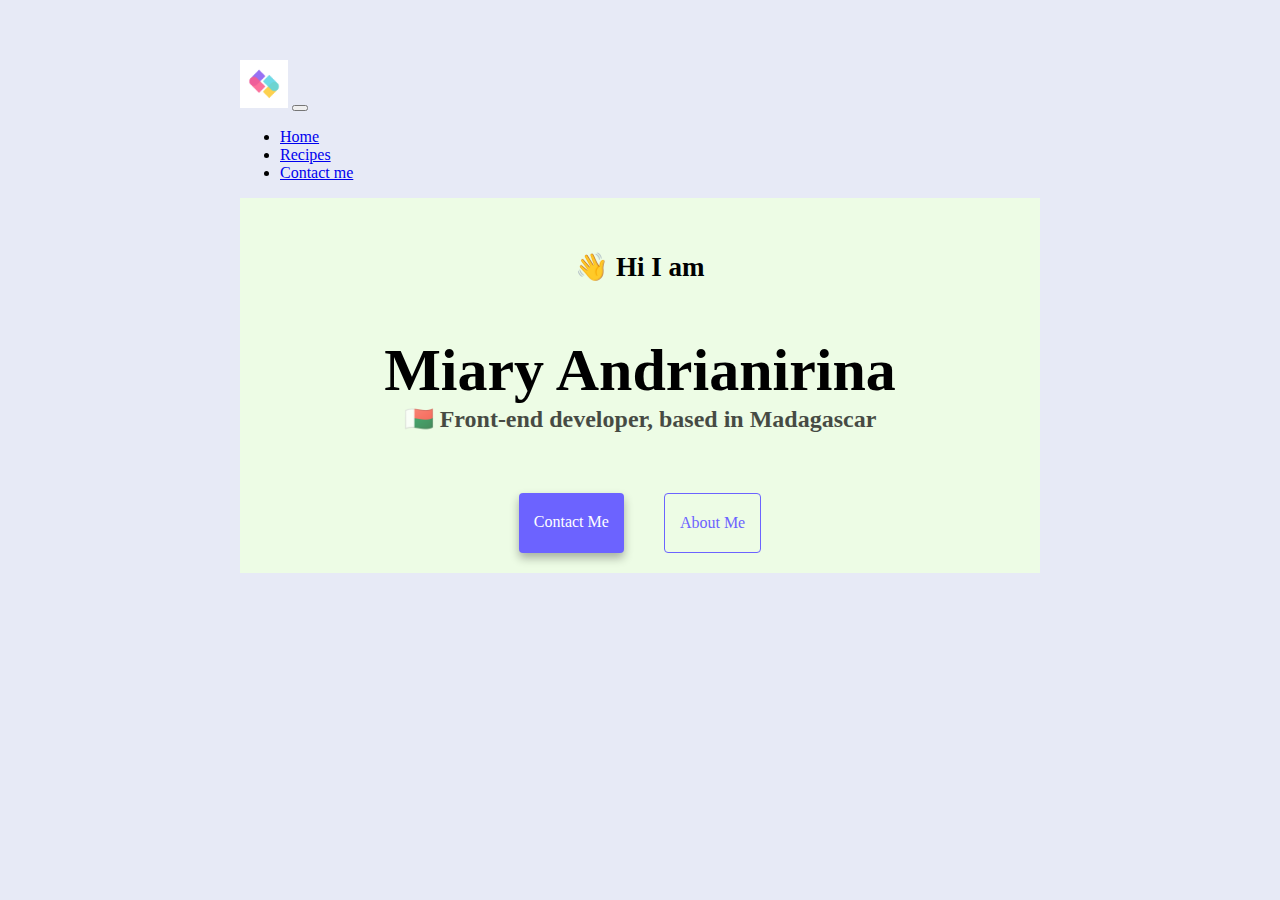
<file: index.html>
<!DOCTYPE html>
<html lang="en">
  <head>
    <meta charset="UTF-8" />
    <meta http-equiv="X-UA-Compatible" content="IE=edge" />
    <meta name="viewport" content="width=device-width, initial-scale=1.0" />
    <meta
      name="description"
      content="Miary Andrianirina is a front-end developer based in Madagascar, check out her projects."
    />
    <title>Front end developer- Miary Andrianirina</title>
    <link
      href="https://cdn.jsdelivr.net/npm/bootstrap@5.1.3/dist/css/bootstrap.min.css"
      rel="stylesheet"
      integrity="sha384-1BmE4kWBq78iYhFldvKuhfTAU6auU8tT94WrHftjDbrCEXSU1oBoqyl2QvZ6jIW3"
      crossorigin="anonymous"
    />
    <script
      src="https://cdn.jsdelivr.net/npm/bootstrap@5.1.3/dist/js/bootstrap.bundle.min.js"
      integrity="sha384-ka7Sk0Gln4gmtz2MlQnikT1wXgYsOg+OMhuP+IlRH9sENBO0LRn5q+8nbTov4+1p"
      crossorigin="anonymous"
    ></script>
    <link rel="stylesheet" href="/src/style.css" />
  </head>
  <body>
    <nav class="navbar navbar-expand-lg navbar-light bg-light">
      <div class="container-fluid">
        <img
          src="/image/original.png"
          alt=""
          class="img-fluid"
          max
          width="6%"
        />
        <button
          class="navbar-toggler"
          type="button"
          data-bs-toggle="collapse"
          data-bs-target="#navbarNav"
          aria-controls="navbarNav"
          aria-expanded="false"
          aria-label="Toggle navigation"
        >
          <span class="navbar-toggler-icon"></span>
        </button>
        <div class="collapse navbar-collapse" id="navbarNav">
          <ul class="navbar-nav">
            <li class="nav-item">
              <a
                class="nav-link active"
                aria-current="page"
                href="/index.html"
                title="Homepage"
                >Home</a
              >
            </li>
            <li class="nav-item">
              <a class="nav-link" href="/about.html" title="Recipes">Recipes</a>
            </li>

            <li class="nav-item">
              <a class="nav-link" href="/contact.html" title="Contact me"
                >Contact me</a
              >
            </li>
          </ul>
        </div>
      </div>
    </nav>
    <div class="homepage">
      <h2>👋 Hi I am</h2>
      <h1>Miary Andrianirina</h1>
      <h3>🇲🇬 Front-end developer, based in Madagascar</h3>
      <div class="navigation-links">
        <a href="/about.html" class="contact-link" title="Contact Miary A"
          >Contact me</a
        >
        <a href="/about.html" class="about-link" title="About Miary A"
          >About me</a
        >
      </div>
    </div>
  </body>
</html>
</file>
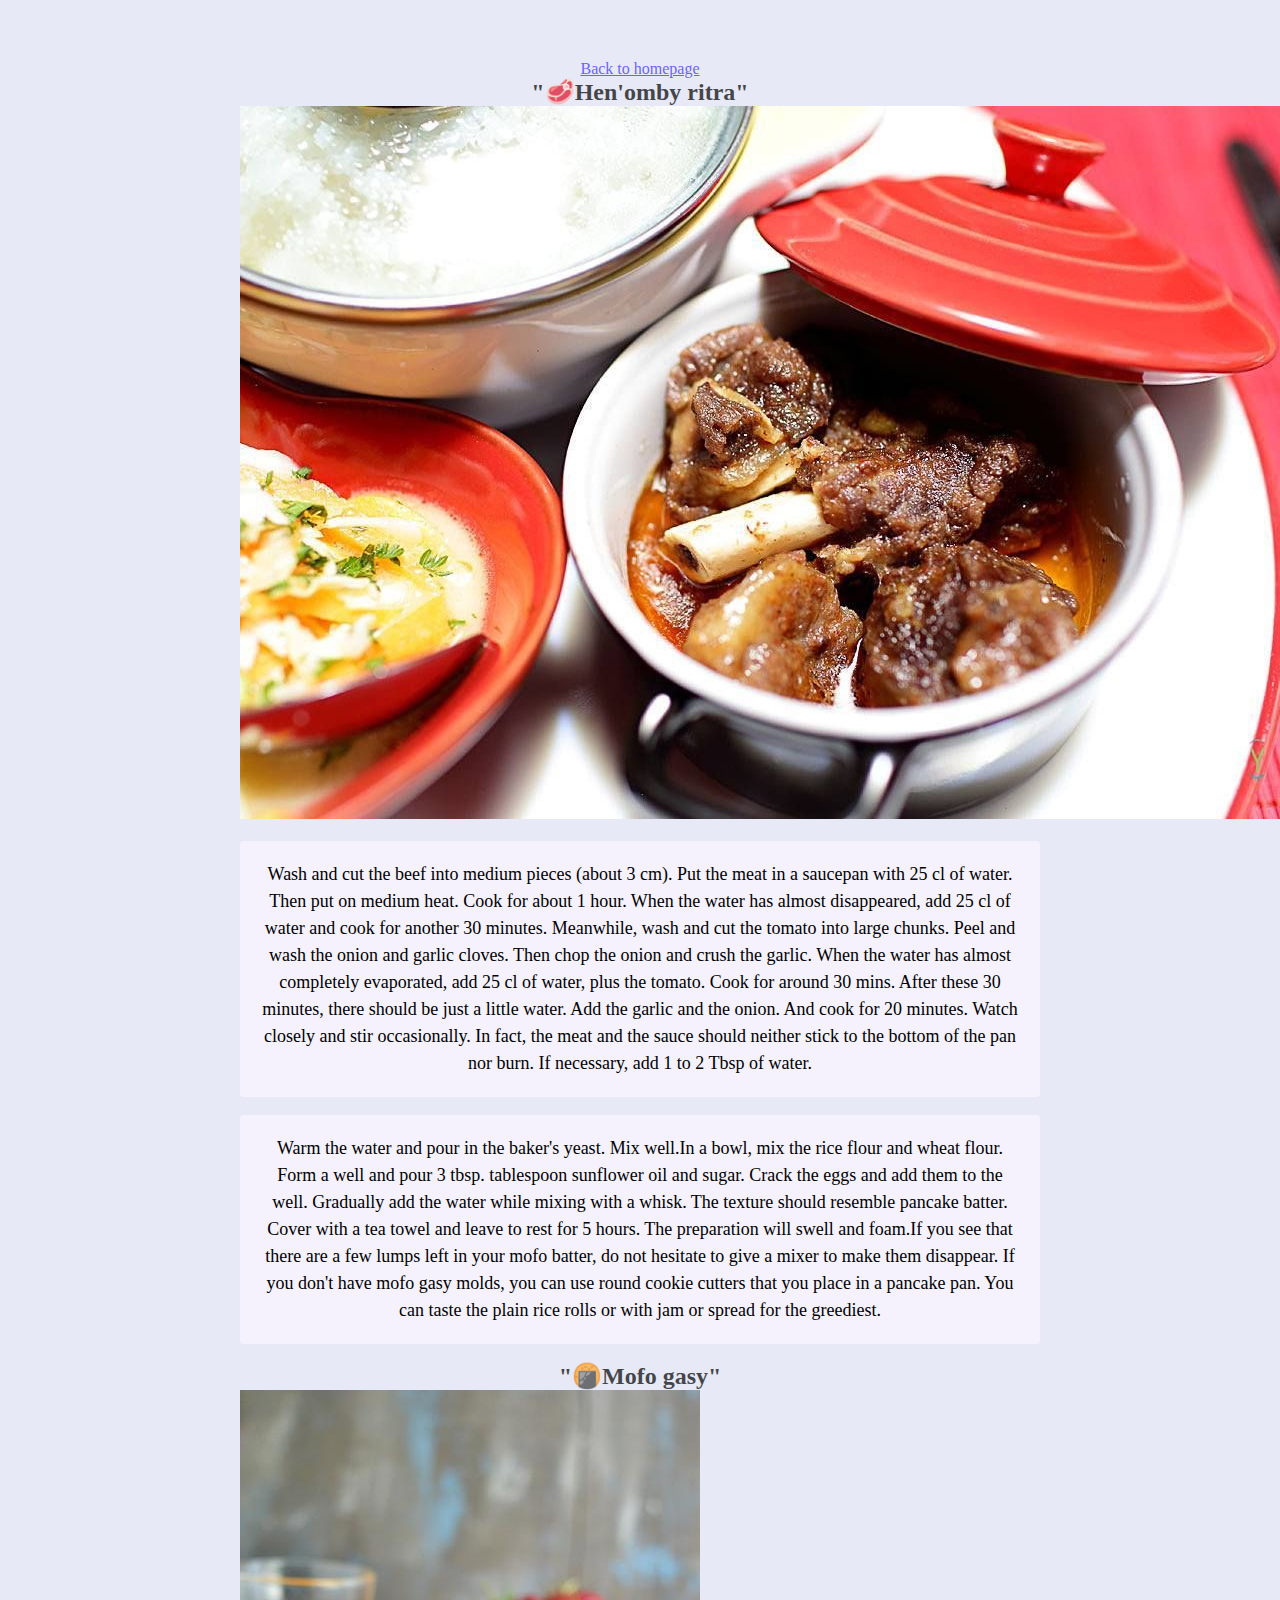
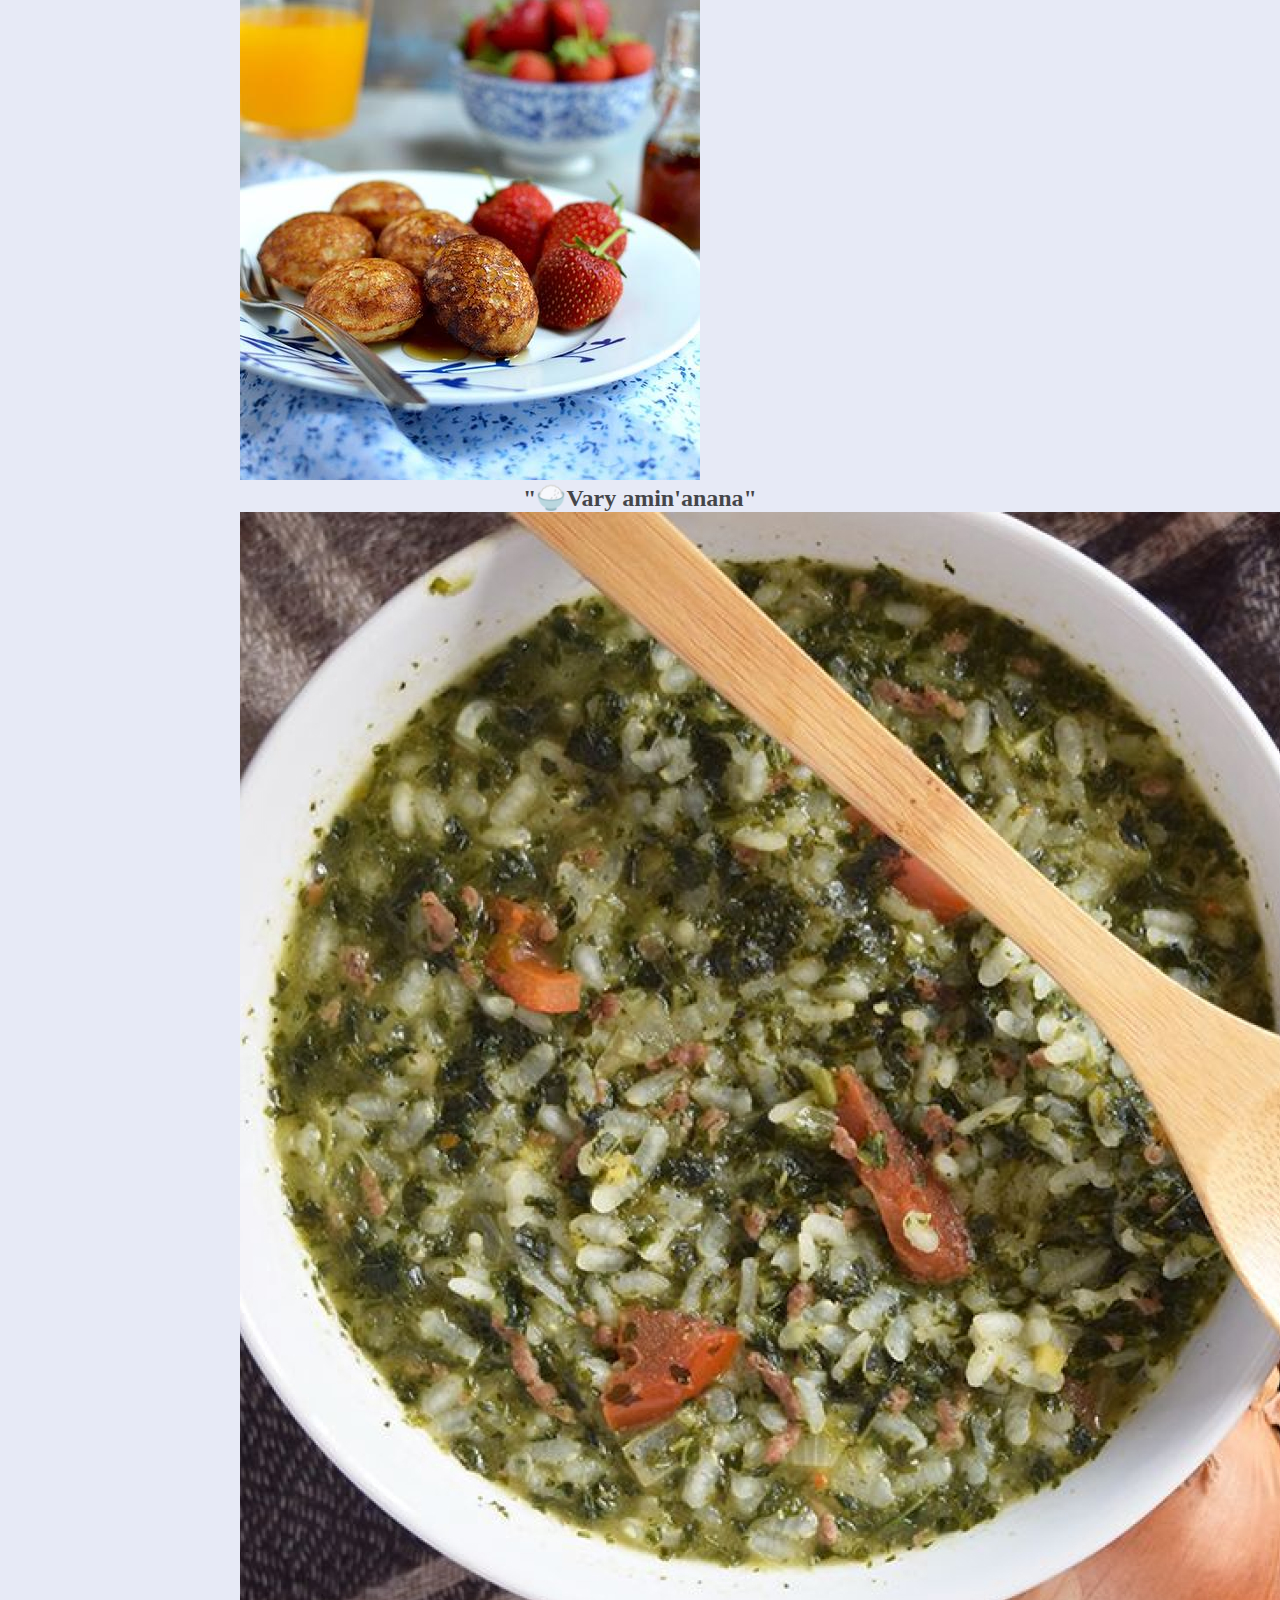
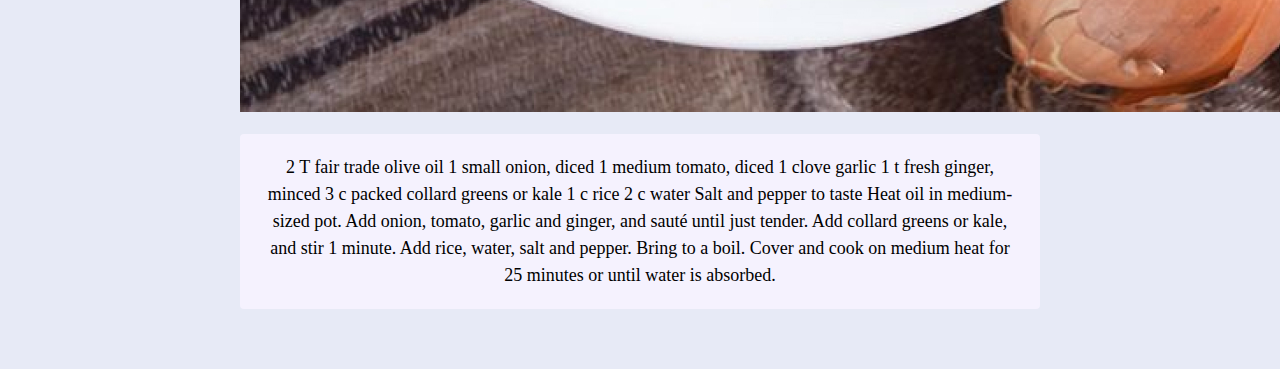
<file: about.html>
<!DOCTYPE html>
<html lang="en">
  <head>
    <meta charset="UTF-8" />
    <meta http-equiv="X-UA-Compatible" content="IE=edge" />
    <meta name="viewport" content="width=device-width, initial-scale=1.0" />
    <meta
      name="description"
      content="Miary Andrianirina is a front-end developer based in Madagascar, check out her projects."
    />
    <title>Front end developer- Miary Andrianirina</title>
    <link
      href="https://cdn.jsdelivr.net/npm/bootstrap@5.1.3/dist/css/bootstrap.min.css"
      rel="stylesheet"
      integrity="sha384-1BmE4kWBq78iYhFldvKuhfTAU6auU8tT94WrHftjDbrCEXSU1oBoqyl2QvZ6jIW3"
      crossorigin="anonymous"
    />
    <script
      src="https://cdn.jsdelivr.net/npm/bootstrap@5.1.3/dist/js/bootstrap.bundle.min.js"
      integrity="sha384-ka7Sk0Gln4gmtz2MlQnikT1wXgYsOg+OMhuP+IlRH9sENBO0LRn5q+8nbTov4+1p"
      crossorigin="anonymous"
    ></script>
    <link rel="stylesheet" href="/src/style.css" />
  </head>
  <body>
    <a href="/index.html" class="homepage-link">Back to homepage</a>
    <div class="container">
      <div class="row">
        <div class="col-sm-6">
          <h3 class="hena">"🥩Hen'omby ritra"</h3>
          <img src="/image/hena.jpg" alt="Hen'omby" class="img-fluid" />
        </div>
        <div class="col-sm-6">
          <p>
            Wash and cut the beef into medium pieces (about 3 cm). Put the meat
            in a saucepan with 25 cl of water. Then put on medium heat. Cook for
            about 1 hour. When the water has almost disappeared, add 25 cl of
            water and cook for another 30 minutes. Meanwhile, wash and cut the
            tomato into large chunks. Peel and wash the onion and garlic cloves.
            Then chop the onion and crush the garlic. When the water has almost
            completely evaporated, add 25 cl of water, plus the tomato. Cook for
            around 30 mins. After these 30 minutes, there should be just a
            little water. Add the garlic and the onion. And cook for 20 minutes.
            Watch closely and stir occasionally. In fact, the meat and the sauce
            should neither stick to the bottom of the pan nor burn. If
            necessary, add 1 to 2 Tbsp of water.
          </p>
        </div>
      </div>
    </div>
    <div class="container">
      <div class="row">
        <div class="col-sm-6">
          <p>
            Warm the water and pour in the baker's yeast. Mix well.In a bowl,
            mix the rice flour and wheat flour. Form a well and pour 3 tbsp.
            tablespoon sunflower oil and sugar. Crack the eggs and add them to
            the well. Gradually add the water while mixing with a whisk. The
            texture should resemble pancake batter. Cover with a tea towel and
            leave to rest for 5 hours. The preparation will swell and foam.If
            you see that there are a few lumps left in your mofo batter, do not
            hesitate to give a mixer to make them disappear. If you don't have
            mofo gasy molds, you can use round cookie cutters that you place in
            a pancake pan. You can taste the plain rice rolls or with jam or
            spread for the greediest.
          </p>
        </div>
        <div class="col-sm-6">
          <h3 class="mofo">"🍘Mofo gasy"</h3>
          <img src="/image/mofo.jpeg" alt="Mofogasy" class="img-fluid" />
        </div>
      </div>
    </div>
    <div class="container">
      <div class="row">
        <div class="col-sm-6">
          <h3 class="vary">"🍚Vary amin'anana"</h3>
          <img src="/image/vary.jpg" alt="Vary amin'anana" class="img-fluid" />
        </div>
        <div class="col-sm-6">
          <p>
            2 T fair trade olive oil 1 small onion, diced 1 medium tomato, diced
            1 clove garlic 1 t fresh ginger, minced 3 c packed collard greens or
            kale 1 c rice 2 c water Salt and pepper to taste Heat oil in
            medium-sized pot. Add onion, tomato, garlic and ginger, and sauté
            until just tender. Add collard greens or kale, and stir 1 minute.
            Add rice, water, salt and pepper. Bring to a boil. Cover and cook on
            medium heat for 25 minutes or until water is absorbed.
          </p>
        </div>
      </div>
    </div>
  </body>
</html>
</file>
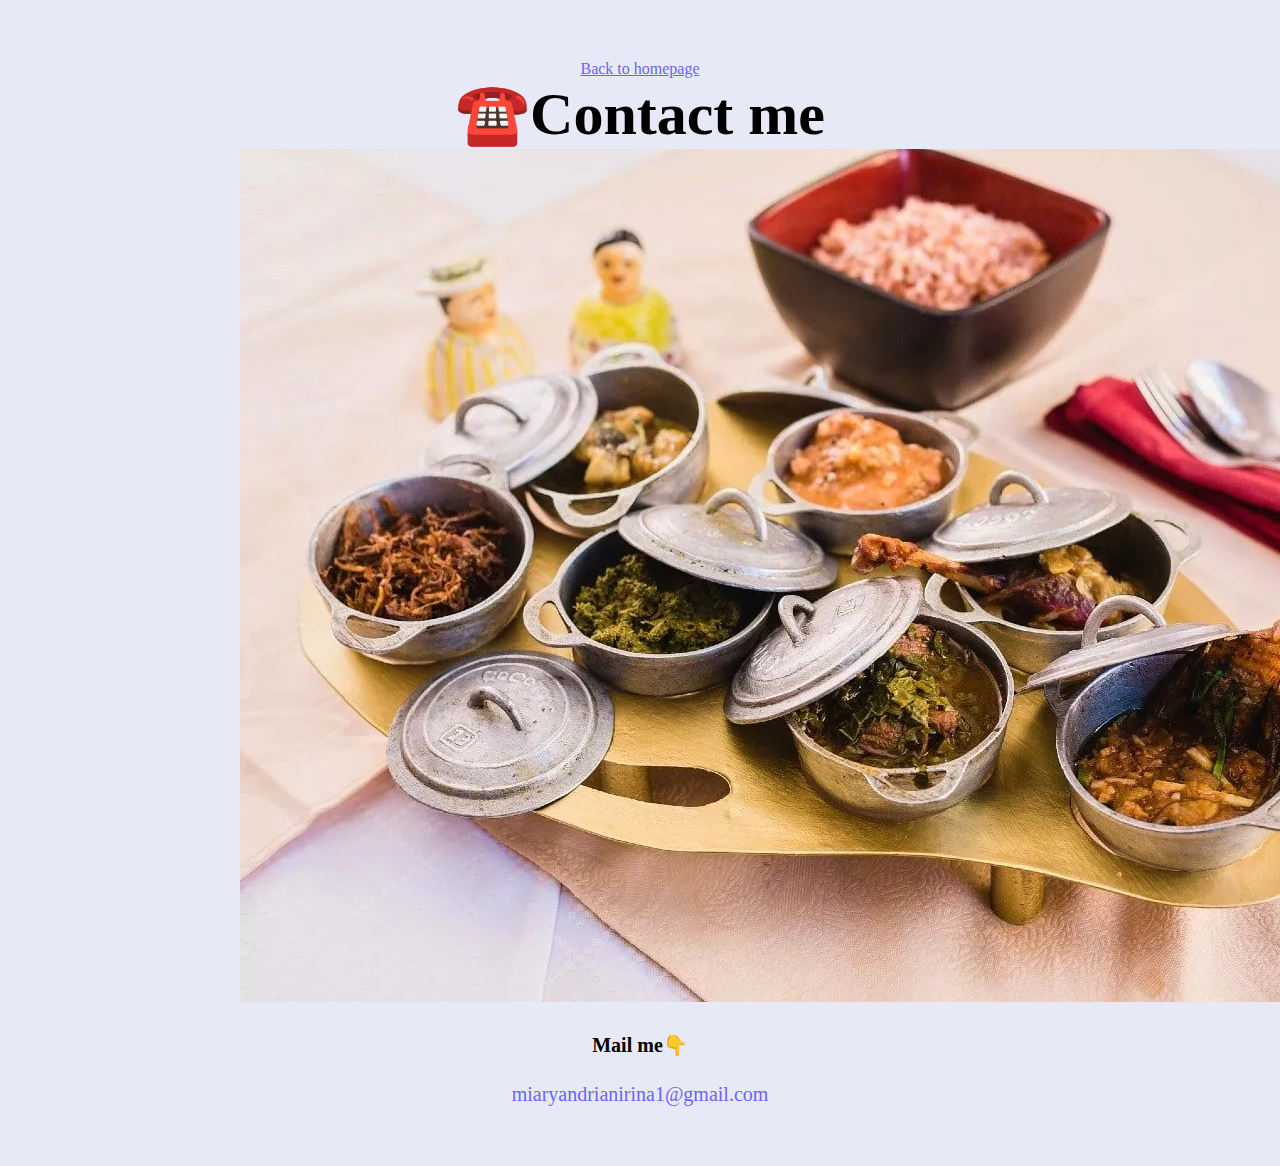
<file: contact.html>
<!DOCTYPE html>
<html lang="en">
  <head>
    <meta charset="UTF-8" />
    <meta http-equiv="X-UA-Compatible" content="IE=edge" />
    <meta name="viewport" content="width=device-width, initial-scale=1.0" />
    <title>Document</title>
    <link
      href="https://cdn.jsdelivr.net/npm/bootstrap@5.1.3/dist/css/bootstrap.min.css"
      rel="stylesheet"
      integrity="sha384-1BmE4kWBq78iYhFldvKuhfTAU6auU8tT94WrHftjDbrCEXSU1oBoqyl2QvZ6jIW3"
      crossorigin="anonymous"
    />
    <script
      src="https://cdn.jsdelivr.net/npm/bootstrap@5.1.3/dist/js/bootstrap.bundle.min.js"
      integrity="sha384-ka7Sk0Gln4gmtz2MlQnikT1wXgYsOg+OMhuP+IlRH9sENBO0LRn5q+8nbTov4+1p"
      crossorigin="anonymous"
    ></script>
    <link rel="stylesheet" href="/src/style.css" />
  </head>
  <body>
      <div class="contactPage">
    <a href="/index.html" class="homepage-link">Back to homepage</a>
    <h1>☎️Contact me</h1>
    <img src="/image/food.webp" alt="Food" class="img-fluid" />
   <h4>Mail me👇</h4>
        <a href="mailto:miaryandrianirina1@gmail.com" class="email-link">
        miaryandrianirina1@gmail.com</div>
        
      </div>
    </div>
</div>
  </body>
</html>
</file>
<file: src/style.css>
:root {
  --primary-color: #6c63ff;
  --secondary-color: #f5f2fe;
  --box-shadow: 0 5px 10px rgba(0, 0, 0, 0.3);
}

body {
  margin: 60px auto;
  max-width: 800px;
  background: #e7eaf6;
}

h1,
h2,
h3 {
  text-align: center;
  margin: 0;
}

h1 {
  font-size: 60px;
}

h2 {
  font-size: 27px;
  padding: 53px;
}

h3 {
  font-size: 24px;
  opacity: 0.7;
}
h4 {
  display: flex;
  justify-content: center;
  font-size: 20px;
}

p {
  background: var(--secondary-color);
  padding: 20px;
  border-radius: 4px;
  font-size: 18px;
  line-height: 1.5;
  text-align: center;
}

.navigation-links {
  display: flex;
  margin-top: 40px;
  justify-content: center;
}

.navigation-links a {
  margin: 20px;
  border-radius: 4px;
  padding: 20px 15px;
  text-decoration: none;
  text-transform: capitalize;
}

.contact-link {
  background: var(--primary-color);
  box-shadow: var(--box-shadow);
  color: white;
}

.about-link {
  color: var(--primary-color);
  border: 1px solid var(--primary-color);
}

.homepage-link {
  color: var(--primary-color);
  text-align: center;
  display: block;
}

.about-paragraphs {
  display: flex;
  margin: 30px 0;
}

.about-paragraphs p {
  margin: 10px;
}

.email-link {
  display: flex;
  justify-content: center;
  color: var(--primary-color);
  font-size: 20px;
  text-decoration: none;
}

.email-link:hover {
  text-decoration: underline;
}

.homepage {
  background: #edfce5;
}
.contact-page {
  background-color: #ffd3b6;
}
@media (max-width: 576px) {
  h1 {
    font-size: 34px;
    line-height: 1.5;
  }
  h2 {
    font-size: 26px;
    text-align: center;
  }
  p {
    text-align: center;
  }
}
</file>
